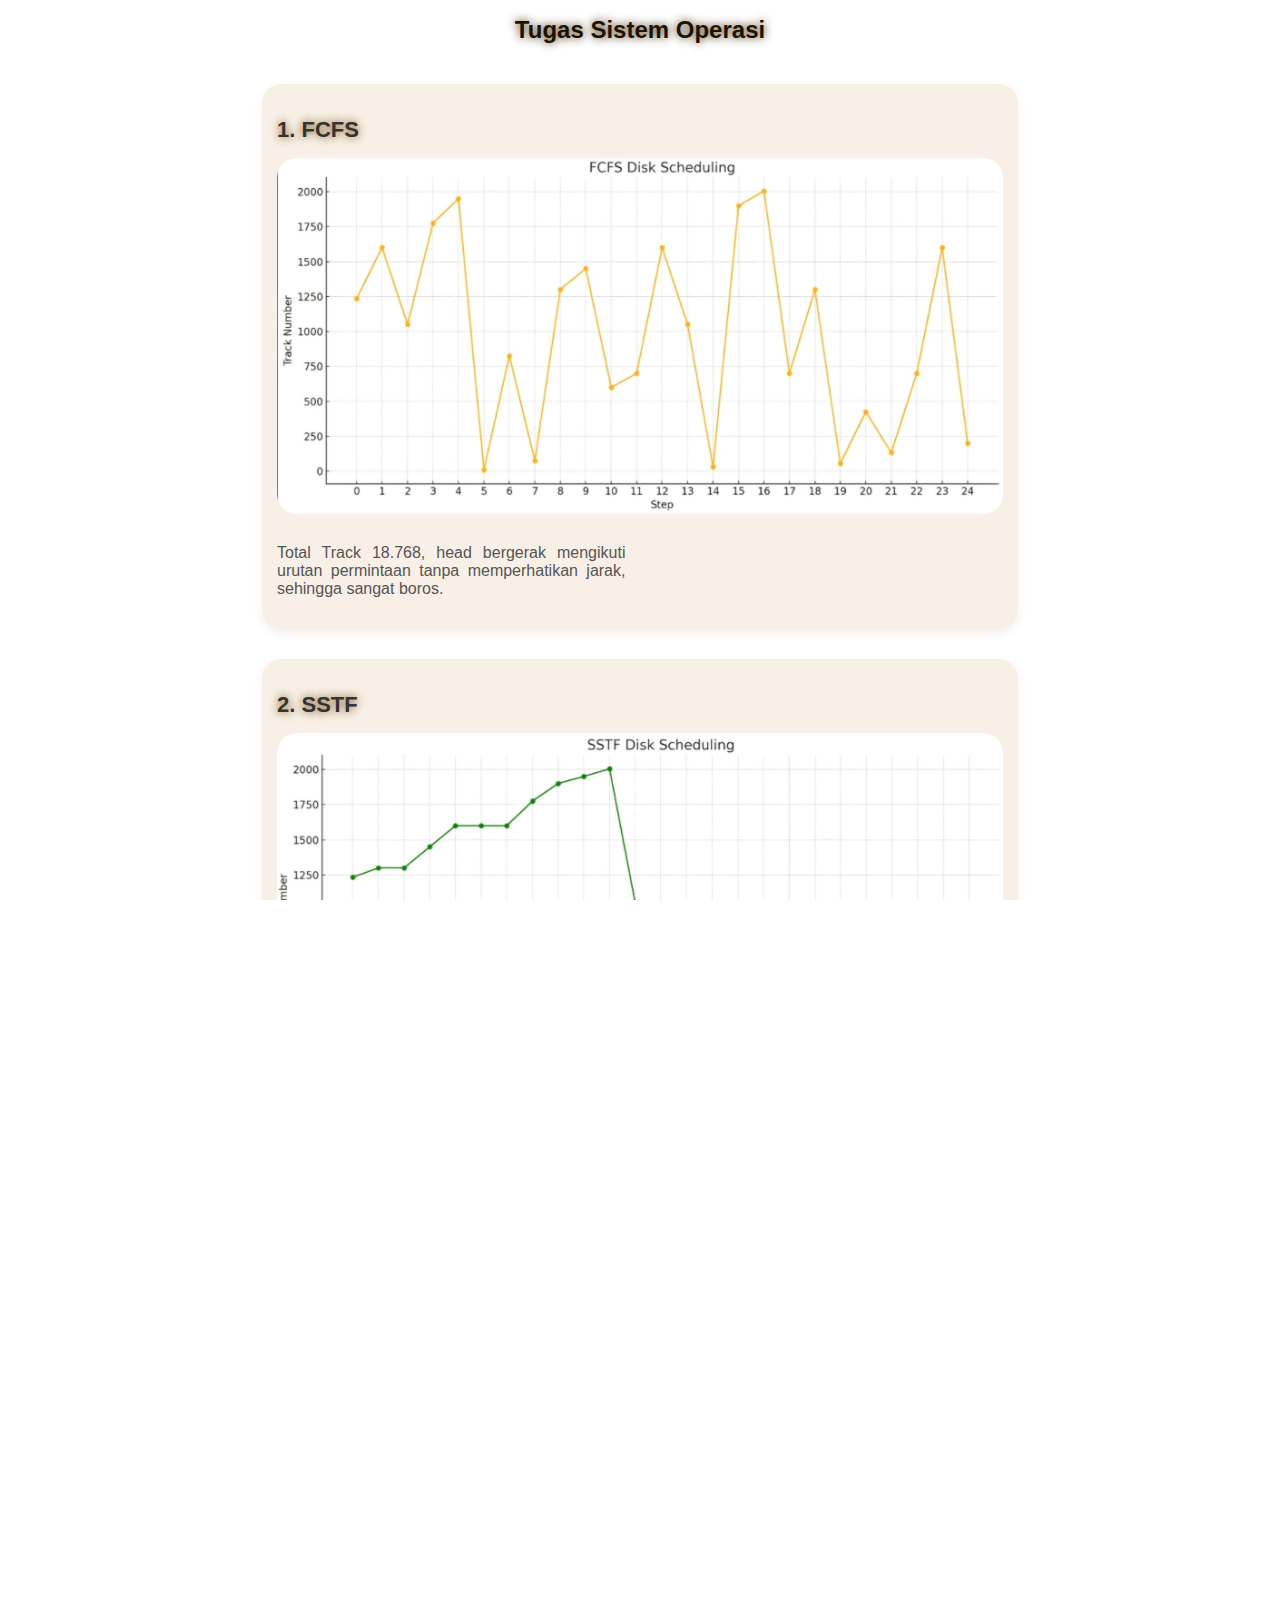
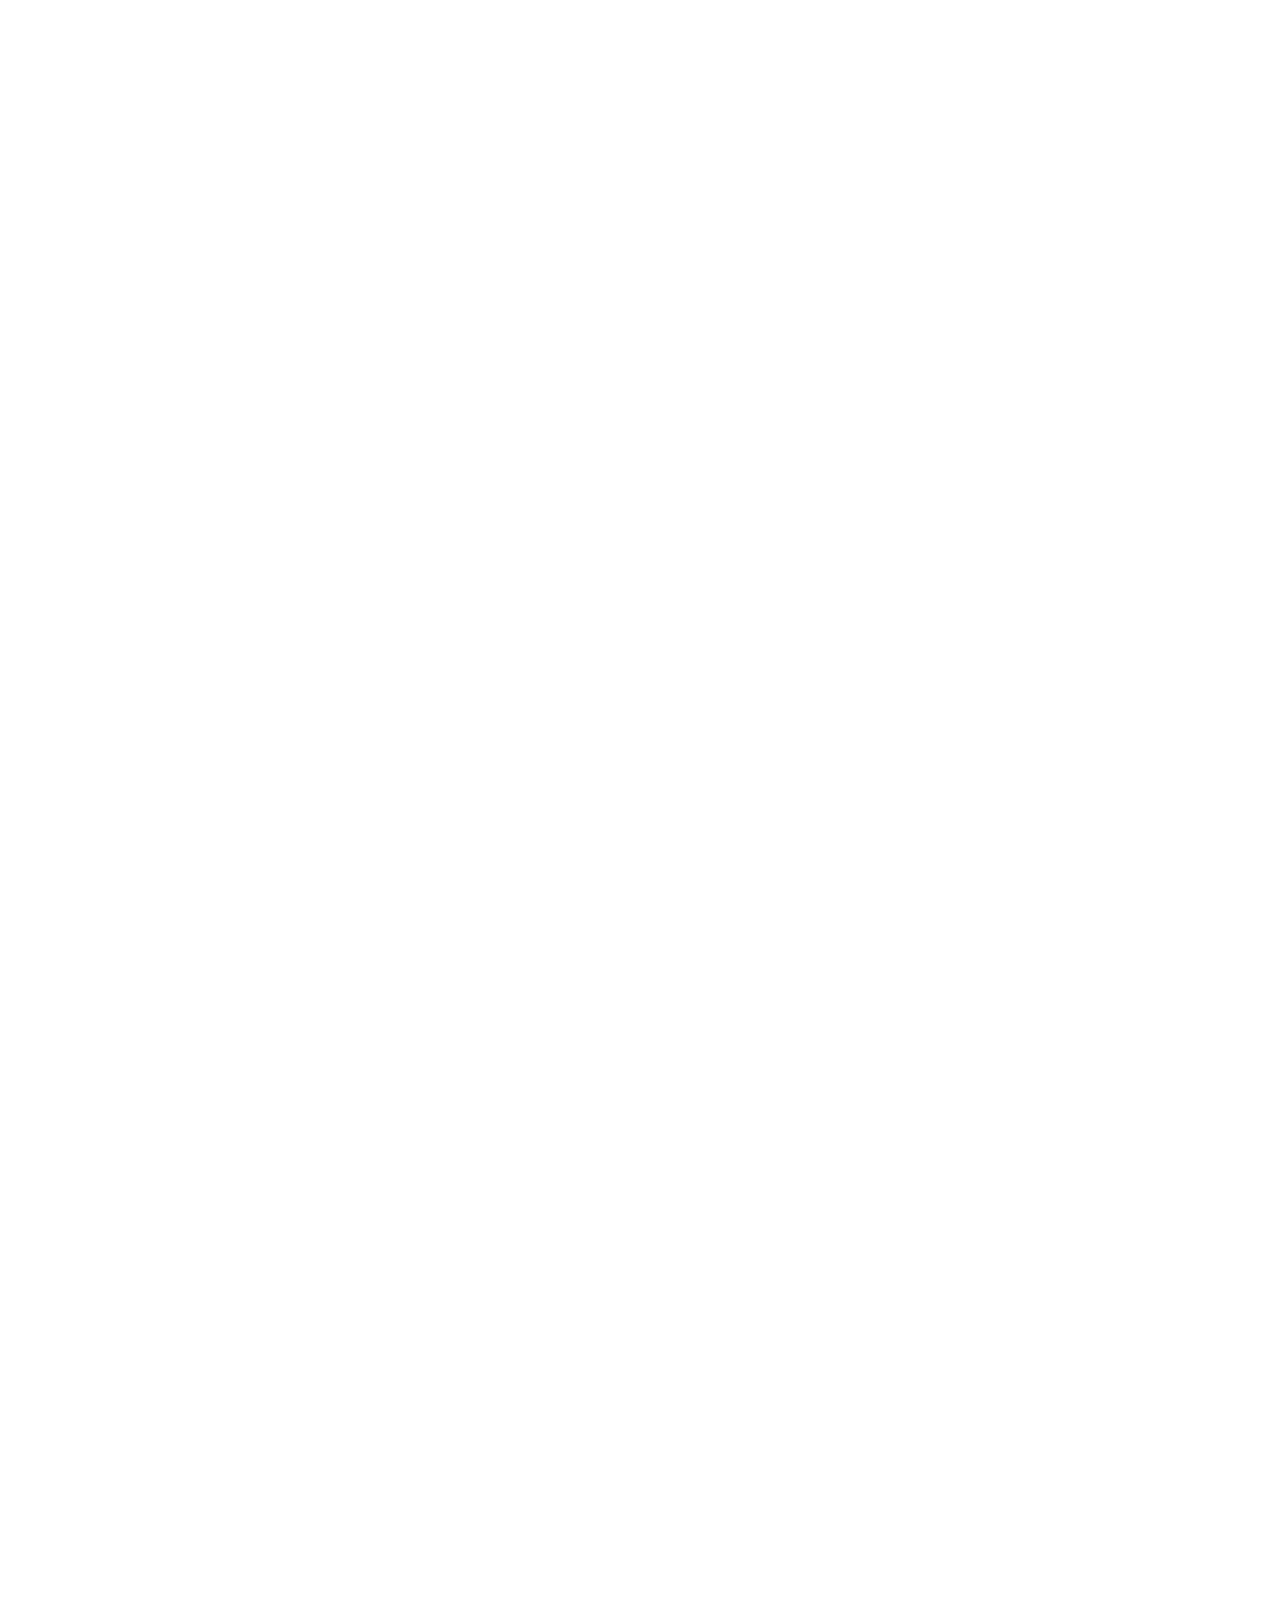
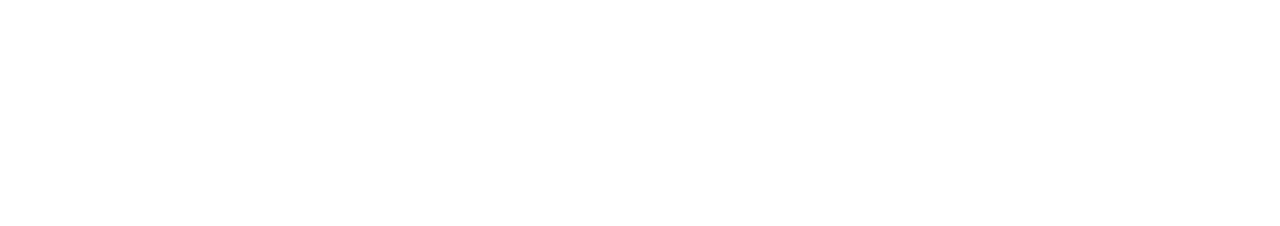
<file: tugas1.html>
<!DOCTYPE html>
<html lang="id">
  <head>
    <meta charset="UTF-8" />
    <meta name="viewport" content="width=device-width, initial-scale=1.0" />
    <title>Tugas Sistem Operasi-1</title>
    <link rel="stylesheet" href="Tugas1.css" />
  </head>
  <body>
    <h1>Tugas Sistem Operasi</h1>

    <div class="gambar-container">
      <h2 class="judul-gambar">1. FCFS</h2>
      <div class="konten-gambar">
        <img src="fcfs.jpg" alt="FCFS" />
        <p class="deskripsi">
          Total Track 18.768, head bergerak mengikuti urutan permintaan tanpa
          memperhatikan jarak, sehingga sangat boros.
        </p>
      </div>
    </div>

    <div class="gambar-container">
      <h2 class="judul-gambar">2. SSTF</h2>
      <div class="konten-gambar">
        <img src="sstf.jpg" alt="SSTF" />
        <p class="deskripsi">
          Total Track 2.764, head selalu menuju request terdekat, sehingga
          lintasan jauh lebih hemat.
        </p>
      </div>
    </div>

    <div class="gambar-container">
      <h2 class="judul-gambar">3. LOOK</h2>
      <div class="konten-gambar">
        <img src="look.jpg" alt="LOOK" />
        <p class="deskripsi">Total Track 2.764</p>
      </div>
    </div>

    <div class="gambar-container">
      <h2 class="judul-gambar">4. C-SCAN</h2>
      <div class="konten-gambar">
        <img src="c_scan.jpg" alt="C-SCAN" />
        <p class="deskripsi">Total Track 3.824</p>
      </div>
    </div>

    <div class="gambar-container">
      <h2 class="judul-gambar">5. SCAN</h2>
      <div class="konten-gambar">
        <img src="scan.jpg" alt="SCAN" />
        <p class="deskripsi">Total Track 2.764</p>
      </div>
    </div>

    <div class="gambar-container">
      <h2 class="judul-gambar">6. C-LOOK</h2>
      <div class="konten-gambar">
        <img src="c_look.jpg" alt="C-LOOK" />
        <p class="deskripsi">Total Track 2.764</p>
      </div>
    </div>
  </body>
</html>
</file>
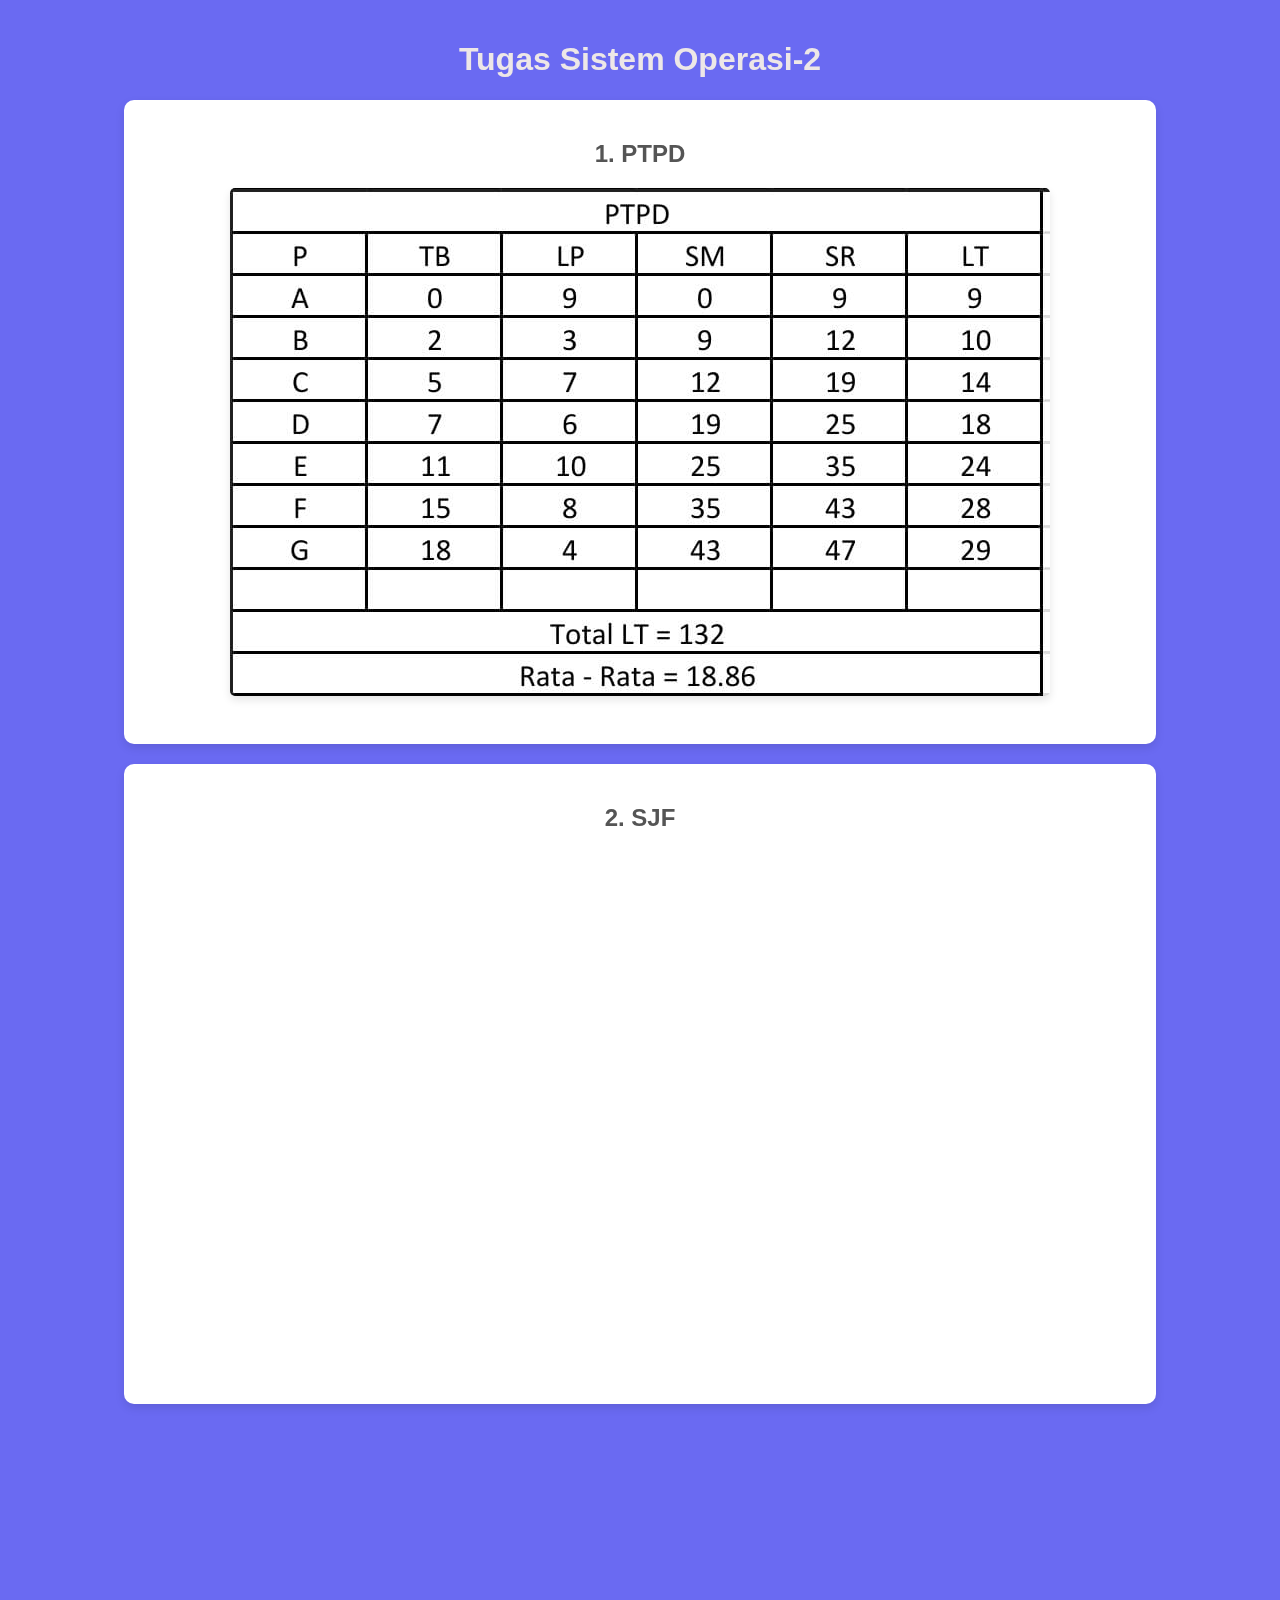
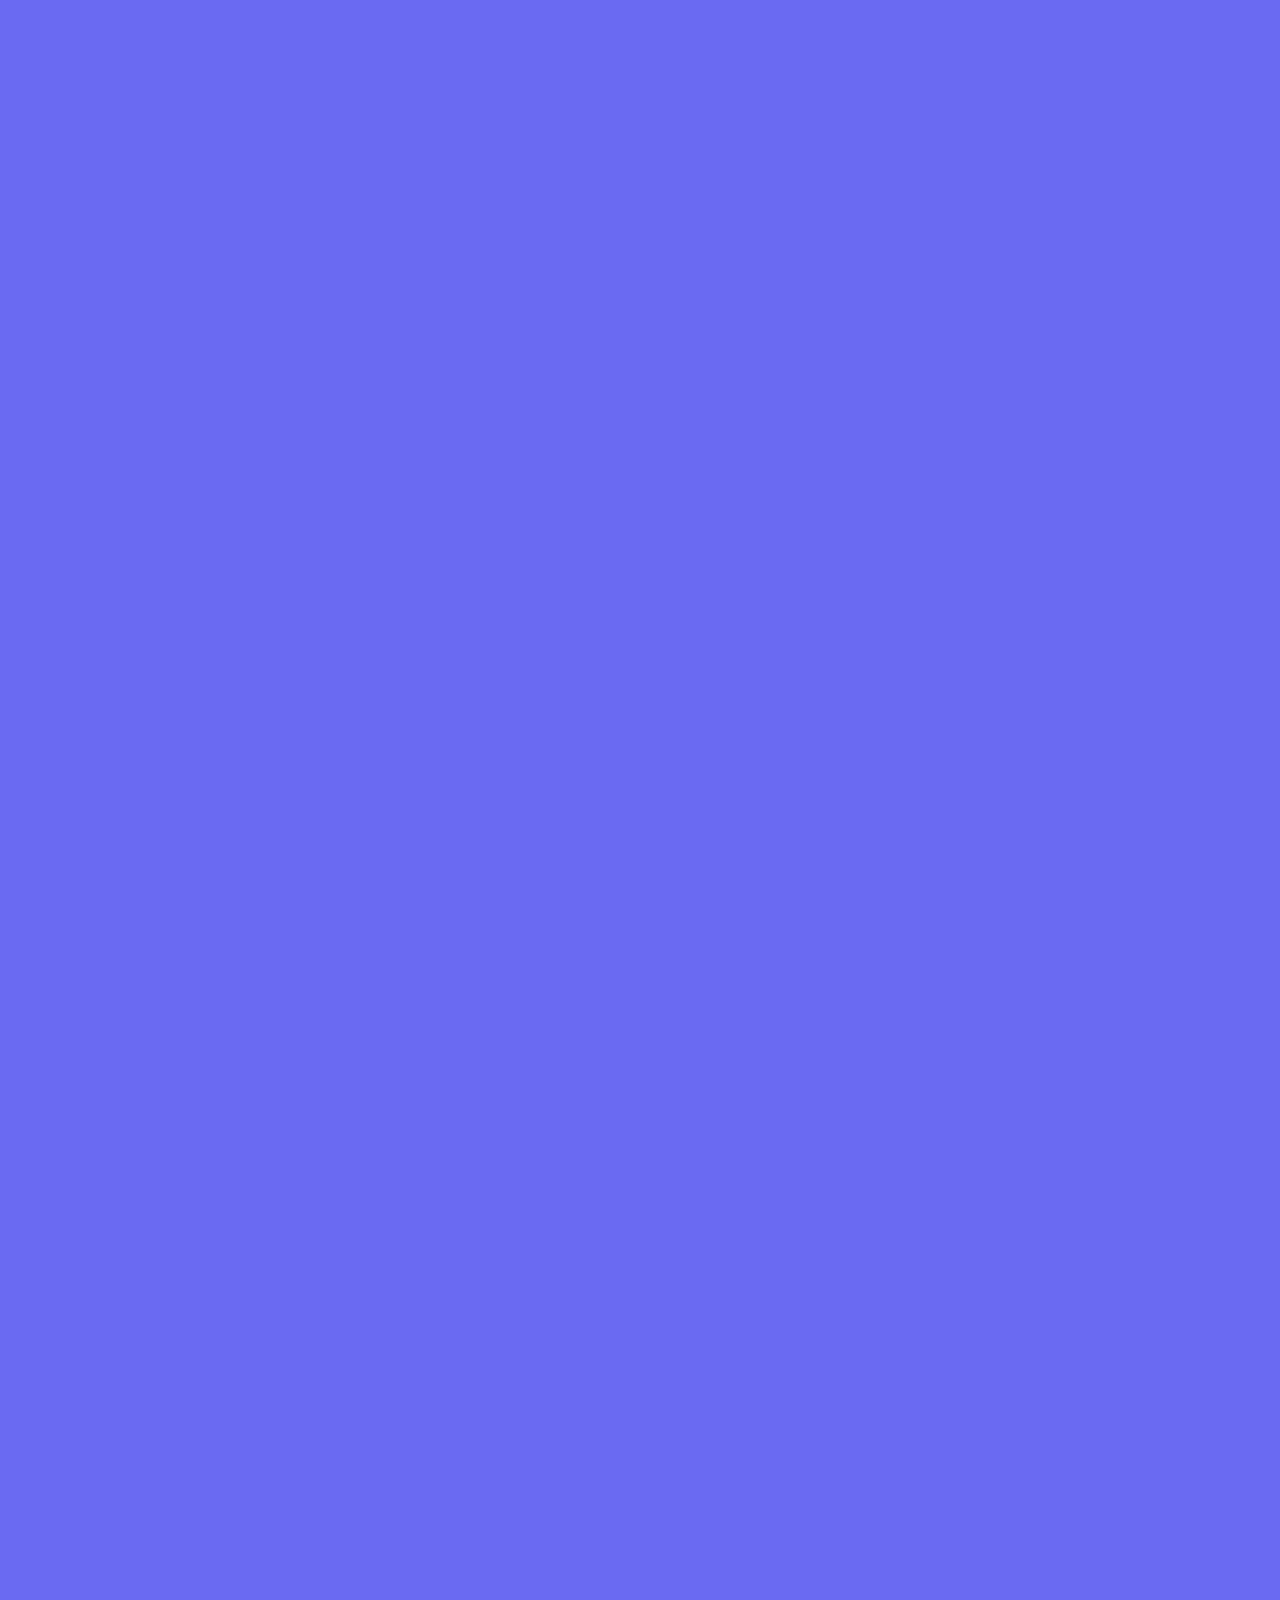
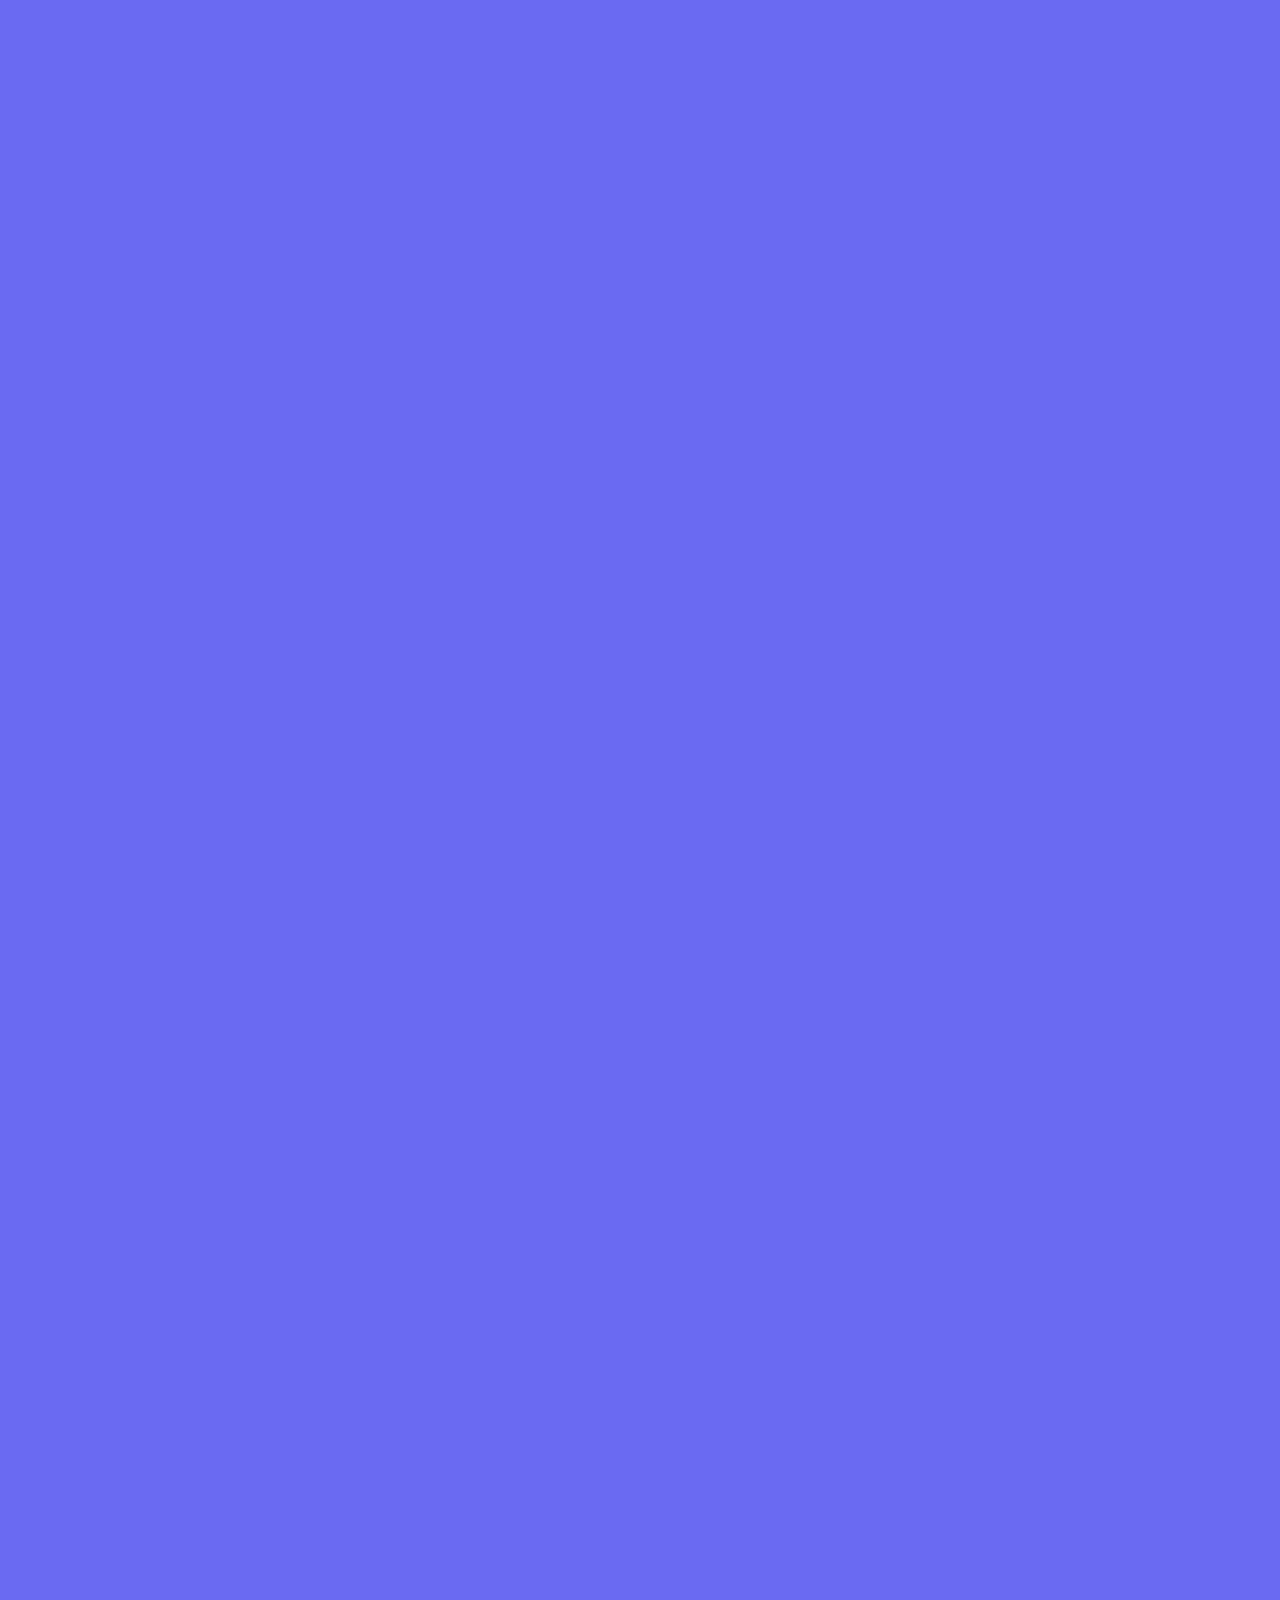
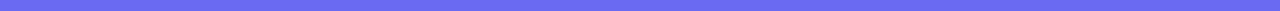
<file: tugas2.html>
<!DOCTYPE html>
<html lang="id">
  <head>
    <meta charset="UTF-8" />
    <meta name="viewport" content="width=device-width, initial-scale=1.0" />
    <link
      rel="stylesheet"
      href="https://cdnjs.cloudflare.com/ajax/libs/font-awesome/6.7.1/css/all.min.css"
    />
    <title>Tugas Sistem Operasi-2</title>
    <link rel="stylesheet" href="penjadwalanProses.css" />
    <link rel="stylesheet" href="https://unpkg.com/aos@next/dist/aos.css" />
  </head>
  <body>
    <h1 data-aos="fade-down" data-aos-duration="1000">
      Tugas Sistem Operasi-2
    </h1>

    <div class="gambar-container" data-aos="fade-up" data-aos-duration="1000">
      <h2 class="judul-gambar">1. PTPD</h2>
      <div class="konten-gambar">
        <img
          src="ptpd.jpg"
          alt="Scan"
          data-aos="zoom-in"
          data-aos-duration="1000"
        />
        <p class="deskripsi" data-aos="fade-right" data-aos-duration="1000"></p>
      </div>
    </div>

    <div class="gambar-container" data-aos="fade-up" data-aos-duration="1000">
      <h2 class="judul-gambar">2. SJF</h2>
      <div class="konten-gambar">
        <img
          src="sjf.jpg"
          alt="C Scan"
          data-aos="zoom-in"
          data-aos-duration="1000"
        />
        <p class="deskripsi" data-aos="fade-right" data-aos-duration="1000"></p>
      </div>
    </div>

    <div class="gambar-container" data-aos="fade-up" data-aos-duration="1000">
      <h2 class="judul-gambar">3. RPTD</h2>
      <div class="konten-gambar">
        <img
          src="rptd.jpg"
          alt="LOOK"
          data-aos="zoom-in"
          data-aos-duration="1000"
        />
        <p class="deskripsi" data-aos="fade-right" data-aos-duration="1000"></p>
      </div>
    </div>

    <div class="gambar-container" data-aos="fade-up" data-aos-duration="1000">
      <h2 class="judul-gambar">4. RR Q=2</h2>
      <div class="konten-gambar">
        <img
          src="rrq2.jpg"
          alt="C LOOK"
          data-aos="zoom-in"
          data-aos-duration="1000"
        />
        <p class="deskripsi" data-aos="fade-right" data-aos-duration="1000"></p>
      </div>
    </div>

    <div class="gambar-container" data-aos="fade-up" data-aos-duration="1000">
      <h2 class="judul-gambar">5. RR Q=3</h2>
      <div class="konten-gambar">
        <img
          src="rrq3.jpg"
          alt="PTPD"
          data-aos="zoom-in"
          data-aos-duration="1000"
        />
        <p class="deskripsi" data-aos="fade-right" data-aos-duration="1000"></p>
      </div>
    </div>

    <div class="gambar-container" data-aos="fade-up" data-aos-duration="1000">
      <h2 class="judul-gambar">6. RR Q=4</h2>
      <div class="konten-gambar">
        <img
          src="rrq4.jpg"
          alt="SSTF"
          data-aos="zoom-in"
          data-aos-duration="1000"
        />
        <p class="deskripsi" data-aos="fade-right" data-aos-duration="1000"></p>
      </div>
    </div>

    <div class="gambar-container" data-aos="fade-up" data-aos-duration="1000">
      <h2 class="judul-gambar">7. RR Q=5</h2>
      <div class="konten-gambar">
        <img
          src="rrq5.jpg"
          alt="Grafik Visualisasi"
          data-aos="zoom-in"
          data-aos-duration="1000"
        />
        <p class="deskripsi" data-aos="fade-right" data-aos-duration="1000"></p>
      </div>
    </div>

    <script src="https://unpkg.com/aos@next/dist/aos.js"></script>
    <script>
      AOS.init({ offset: 100 });
    </script>
  </body>
</html>
</file>
<file: penjadwalanProses.css>
body {
  font-family: Arial, sans-serif;
  margin: 0;
  padding: 20px;
  background: rgb(106, 106, 242);

  text-align: center;
}

h1 {
  font-size: 32px;
  color: #ede7e7;
}

.gambar-container {
  background: white;
  padding: 20px;
  margin: 20px auto;
  border-radius: 10px;
  box-shadow: 0 4px 10px rgba(0, 0, 0, 0.1);
  width: 80%;
}

.judul-gambar {
  font-size: 24px;
  color: #555;
}

.konten-gambar {
  display: flex;
  flex-direction: column;
  align-items: center;
}

img {
  max-width: 100%;
  border-radius: 5px;
  box-shadow: 0 4px 8px rgba(0, 0, 0, 0.1);
}

.deskripsi {
  font-size: 18px;
  color: #777;
  margin-top: 10px;
}
.gambar-container {
  opacity: 0;
  transform: translateY(50px);
  transition: all 0.8s ease-in-out;
}

.gambar-container.show {
  opacity: 1;
  transform: translateY(0);
}
</file>
<file: Tugas1.css>
/* Reset margin dan padding pada html dan body untuk menghindari white space */
html,
body {
  margin: 0;
  padding: 0;
  overflow-x: hidden; /* Mencegah scroll horizontal */
  width: 100%;
  height: 100%;
  box-sizing: border-box; /* Padding dan border dihitung dalam ukuran elemen */
}

body {
  font-family: "Poppins", Arial, sans-serif;
  background: white;
  animation: fadeIn 1.5s ease-in-out;
  padding: 0 10px; /* Ruang kiri dan kanan */
  display: flex;
  flex-direction: column;
}

/* Judul halaman */
h1 {
  text-align: center;
  margin-bottom: 40px;
  color: rgb(30, 19, 0);
  text-shadow: 0 0 10px rgb(60, 37, 1);
  font-size: 24px;
}

/* Kontainer untuk setiap metode */
.gambar-container {
  margin: 0 auto 30px auto;
  background-color: rgb(248, 240, 230);
  padding: 15px;
  border-radius: 20px;
  box-shadow: 0 4px 8px rgba(151, 91, 91, 0.1);
  animation: fadeIn 2s ease-in-out;
  width: 60%;
  max-width: 60%;
  box-sizing: border-box;
}

.judul-gambar {
  font-weight: bold;
  margin-bottom: 15px;
  font-size: 22px;
  color: #333;
  animation: fadeIn 2.5s ease-in-out;
  text-shadow: 0 0 10px rgb(109, 67, 0);
}

/* Konten yang berisi gambar dan deskripsi */
.konten-gambar {
  display: flex;
  flex-direction: row;
  gap: 20px;
  align-items: flex-start;
  flex-wrap: wrap;
  width: 100%;
}

.konten-gambar img {
  width: 100%;
  max-width: 100%;
  border-radius: 20px;
  animation: fadeIn 1.5s ease-in-out;
  height: auto;
}

/* Deskripsi teks */
.konten-gambar .deskripsi {
  width: 48%;
  font-size: 16px;
  color: #555;
  animation: fadeIn 1.5s ease-in-out 0.5s;
  text-align: justify;
  margin-top: 10px;
}

/* Animasi fadeIn */
@keyframes fadeIn {
  from {
    opacity: 0;
    transform: translateY(10px);
  }
  to {
    opacity: 1;
    transform: translateY(0);
  }
}
</file>
